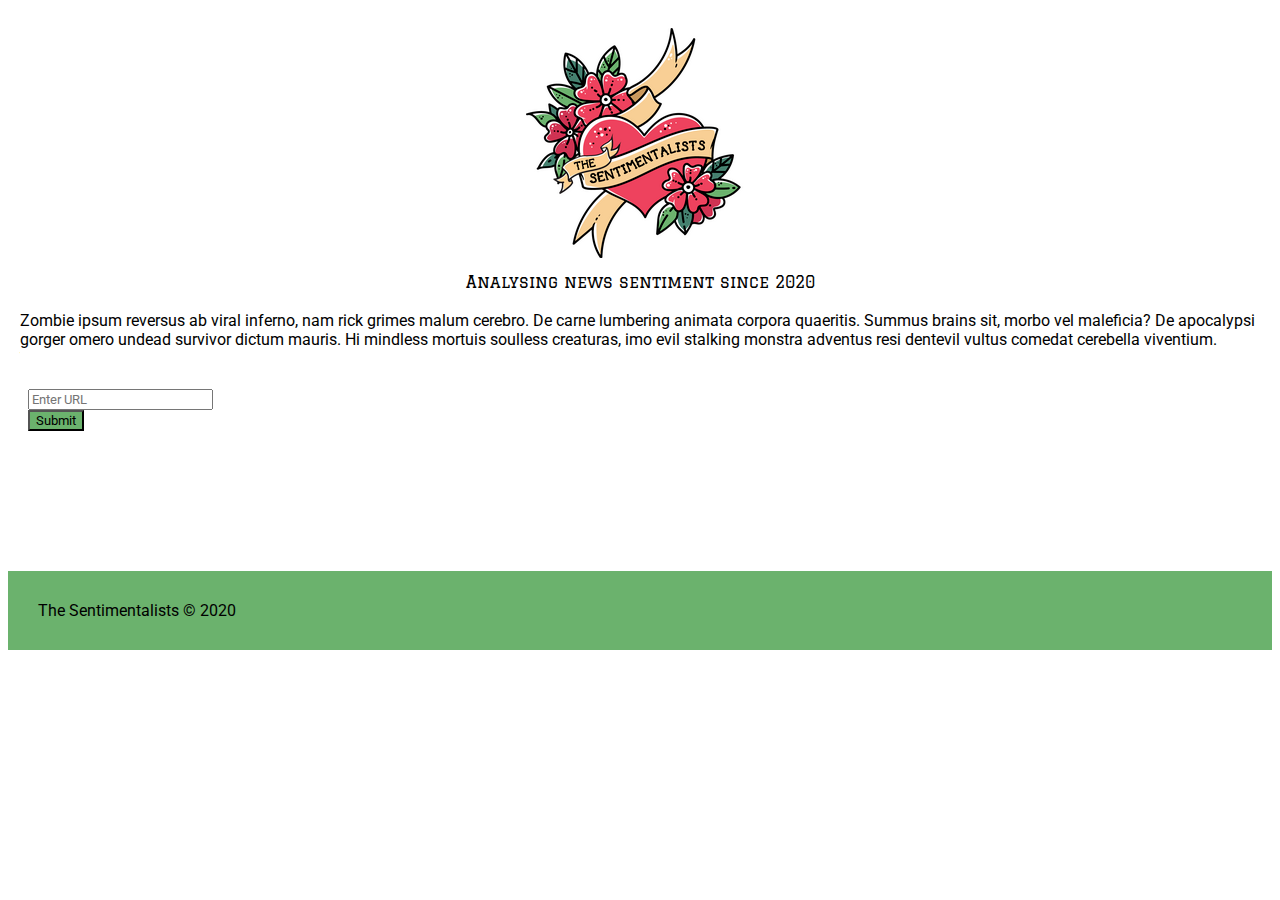
<file: index.html>
<!DOCTYPE html>
<html lang="en">
  <head>
    <meta charset="UTF-8" />
    <meta name="viewport" content="width=device-width, initial-scale=1.0" />
    <title>The Sentimentalists App</title>
    <link
      href="//cdn.muicss.com/mui-0.10.3/css/mui.min.css"
      rel="stylesheet"
      type="text/css"
    />
    <link href="css/main.css" rel="stylesheet" type="text/css" />
    <link
      href="https://fonts.googleapis.com/css2?family=Roboto&display=swap"
      rel="stylesheet"
    />
    <link href="https://fonts.googleapis.com/css2?family=Graduate&display=swap" rel="stylesheet">
  </head>
  <body>
    <div class="mui-container">
      <div class="mui-row">
        <div class="mui-col-xs-12 header">
          <img
            src="images/228X230_Sentimentalists_Logo.png"
            alt="The Sentimentalists Logo"
            class="logo-main-responsive"
          /><!--logo not yet responsive, tbc-->

          <div class="mui--text-title main-heading">
            Analysing news sentiment since 2020 <!--We need a better font for this, which font did Jamie use in logo?-->
          </div>
          <!--Not final text-->
        </div>
      </div>

      <div class="mui-row">
        <div class="mui-col-xs-12 mui-col-md-7 mui-col-md-offset-3">
          <div class="mui--text-body2 description">
            Zombie ipsum reversus ab viral inferno, nam rick grimes malum
            cerebro. De carne lumbering animata corpora quaeritis. Summus brains
            sit​​, morbo vel maleficia? De apocalypsi gorger omero undead
            survivor dictum mauris. Hi mindless mortuis soulless creaturas, imo
            evil stalking monstra adventus resi dentevil vultus comedat
            cerebella viventium. <!--zombie dummy text will do for now!-->
          </div>
        </div>
      </div>

      <div class="mui-row">
          <div class="mui-col-xs-10 mui-col-xs-offset-1 mui-col-md-6 mui-col-md-offset-3">
            <form class="mui-form main-submission">
              <legend><!--Unsure if legend needed at this point--></legend>
              <div class="mui-textfield">
                <input type="text" placeholder="Enter URL">
              </div>
              <button type="submit" class="mui-btn mui-btn--raised submit-btn">Submit</button>
            </form>

          </div>

      </div>
    </div>
      <div class="footer"><!--considering fixed footer-->
        <div class="mui--text-subhead">The Sentimentalists &copy; 2020</div>
      </div>
    </div>

  </body>
</html>
</file>
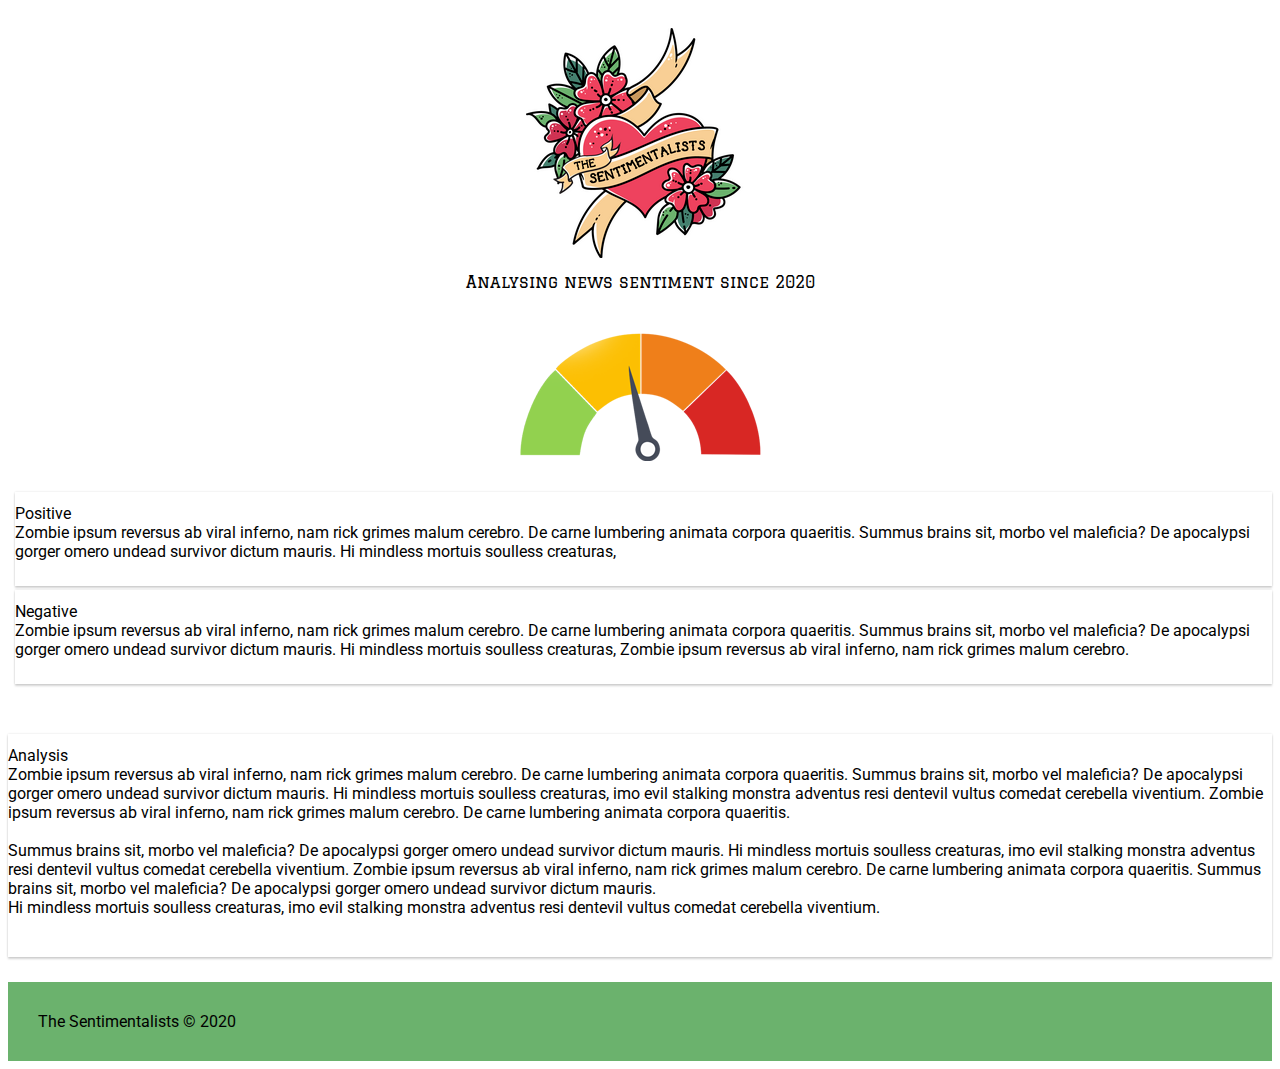
<file: results.html>
<!DOCTYPE html>
<html lang="en">
<meta charset="UTF-8" />
<meta name="viewport" content="width=device-width, initial-scale=1.0" />
<title>The Sentimentalists App - Results</title>
<link href="//cdn.muicss.com/mui-0.10.3/css/mui.min.css" rel="stylesheet" type="text/css" />
<link href="css/main.css" rel="stylesheet" type="text/css" />
<link href="css/results.css" rel="stylesheet" type="text/css" />
<link href="https://fonts.googleapis.com/css2?family=Roboto&display=swap" rel="stylesheet" />
<link href="https://fonts.googleapis.com/css2?family=Graduate&display=swap" rel="stylesheet">
</head>

<body>
  <div class="mui-container">

    <!--HEADER-->
    <div class="mui-row">
      <div class="mui-col-xs-12 header">
        <img
          src="images/228X230_Sentimentalists_Logo.png"
          alt="The Sentimentalists Logo"
          class="logo-main-responsive"
        /><!--logo not yet responsive, tbc-->

        <div class="mui--text-title main-heading">
          Analysing news sentiment since 2020 <!--We need a better font for this, which font did Jamie use in logo?-->
        </div>
        <!--Not final text-->
      </div>
    </div>

    <div class="mui-row main-results">
      
      <div class="mui-row">
      <div class="mui-col-xs-12 mui-col-md-6 mui-col-md-offset-3">
        <img src="images/gauge.png" alt="Gauge" class="results-diagram" />
      </div>
    </div>
      

      
    <div class="mui-row panel-row">
      <div class="mui-col-xs-12 mui-col-md-4 mui-col-md-offset-2 panel-box">
        <div class="mui--text-title">Positive</div>
        <div class="mui--text-body2">Zombie ipsum reversus ab viral inferno, nam rick grimes malum cerebro. De carne lumbering animata corpora
          quaeritis. Summus brains sit​​, morbo vel maleficia? De apocalypsi gorger omero undead survivor dictum mauris.
          Hi mindless mortuis soulless creaturas,
          </div>
      </div>
      <div class="mui-col-xs-12 mui-col-md-4 panel-box">
        <div class="mui--text-title">Negative</div>
        <div class="mui--text-body2">Zombie ipsum reversus ab viral inferno, nam rick grimes malum cerebro. De carne lumbering animata corpora
          quaeritis. Summus brains sit​​, morbo vel maleficia? De apocalypsi gorger omero undead survivor dictum mauris.
          Hi mindless mortuis soulless creaturas, Zombie ipsum reversus ab viral inferno, nam rick grimes malum cerebro. </div>
      </div>
    </div>
  </div>
    

    <div class="mui-row">
      <div class="mui-col-xs-12 mui-col-md-8 mui-col-md-offset-2 analysis-section">
        <div class="mui--text-title">Analysis</div>
        <div class="mui--text-body2">Zombie ipsum reversus ab viral inferno, nam rick grimes malum cerebro. De carne lumbering animata corpora
          quaeritis. Summus brains sit​​, morbo vel maleficia? De apocalypsi gorger omero undead survivor dictum mauris.
          Hi mindless mortuis soulless creaturas, imo evil stalking monstra adventus resi dentevil vultus comedat
          cerebella viventium. Zombie ipsum reversus ab viral inferno, nam rick grimes malum cerebro. De carne lumbering
          animata corpora quaeritis.</div><br/>
        <div class="mui--text-body2">Summus brains sit​​, morbo vel maleficia? De apocalypsi gorger omero undead survivor dictum mauris. Hi
          mindless mortuis soulless creaturas, imo evil stalking monstra adventus resi dentevil vultus comedat cerebella
          viventium. Zombie ipsum reversus ab viral inferno, nam rick grimes malum cerebro. De carne lumbering animata
          corpora quaeritis. Summus brains sit​​, morbo vel maleficia? De apocalypsi gorger omero undead survivor dictum
          mauris.</div>
        <div class="mui--text-body2">Hi mindless mortuis soulless creaturas, imo evil stalking monstra adventus resi dentevil vultus comedat
          cerebella viventium.</div>

      </div>
    </div>
  
</div>
</div>
  <!--FOOTER-->
  <div class="footer">
    <!--considering fixed footer-->
    <div class="mui--text-subhead">The Sentimentalists &copy; 2020</div>
  </div>

</body>

</html>
</file>
<file: css/main.css>
/* MAIN STYLE SHEET */

* {
  box-sizing: border-box;
  font-family: Roboto, sans-serif;
}

/* Header */
.header {
  padding-top: 20px;
}

.logo-main-responsive {
  margin: auto;
  display: block;
}

.main-heading {
  text-align: center;
  margin-top: 15px;
  font-family: Graduate, cursive;
}

/*Text description*/

.description {
  padding-top: 55px;
  padding-left: 12px;
  padding-right: 12px;
  margin-bottom: 50px;
}

/*Form*/

.main-submission {
  padding: 20px;
  margin-bottom: 70px;
}

.submit-btn {
  background-color: #6bb26d;
}

/*Footer*/

.footer {
  margin-top: 25px;
  padding: 30px;
  background-color: #6bb26d;
}

/* Media Queries */

@media only screen and (min-width: 768px) {
  .description {
    padding-top: 20px;
    margin-bottom: 20px;
  }

  .main-submission {
    margin-bottom: 120px;
  }
}
</file>
<file: css/results.css>
/* IMAGE */

.main-results {
  padding-top: 25px;
}

.results-diagram {
  display: block;
  margin: auto;
  max-width: 100%;
  height: auto;
}

.results-output {
  margin-top: 20px;
}

.results-header {
  margin-top: 0px;
}

.panel-row {
  display: flex; /* panels wrap on small screens*/
  margin-top: 25px;
  padding-left: 7px;
  flex-direction: row;
  flex-wrap: wrap;
}

.panel-box {
  margin-top: 4px;
  padding-top: 12px;
  padding-bottom: 25px;
  box-shadow: 0 2px 2px 0 rgba(0, 0, 0, 0.16), 0 0 2px 0 rgba(0, 0, 0, 0.12);
}

.analysis-section {
  box-shadow: 0 2px 2px 0 rgba(0, 0, 0, 0.16), 0 0 2px 0 rgba(0, 0, 0, 0.12);
  margin-top: 50px;
  padding-top: 12px;
  padding-bottom: 40px;
}

/* Media Queries */

@media only screen and (min-width: 768px) {
  .main-results {
    padding-top: 40px;
  }
}
</file>
